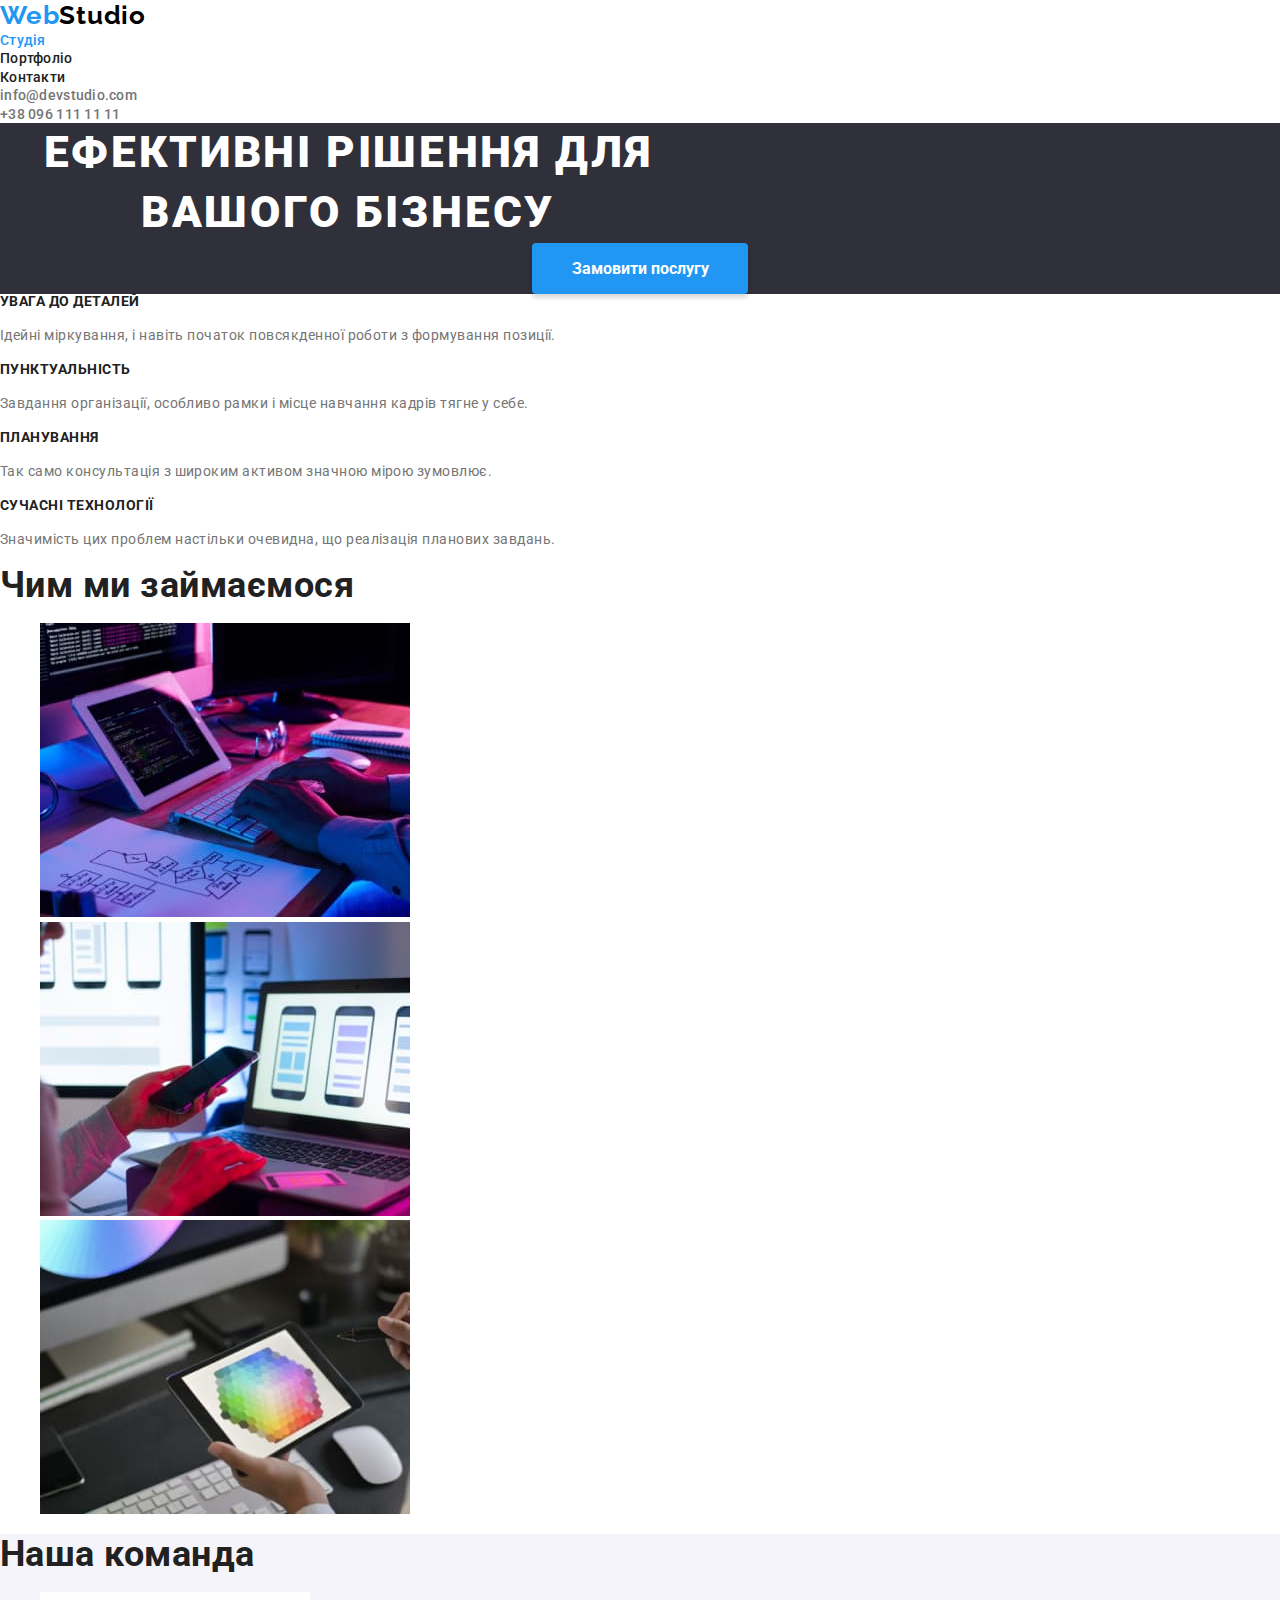
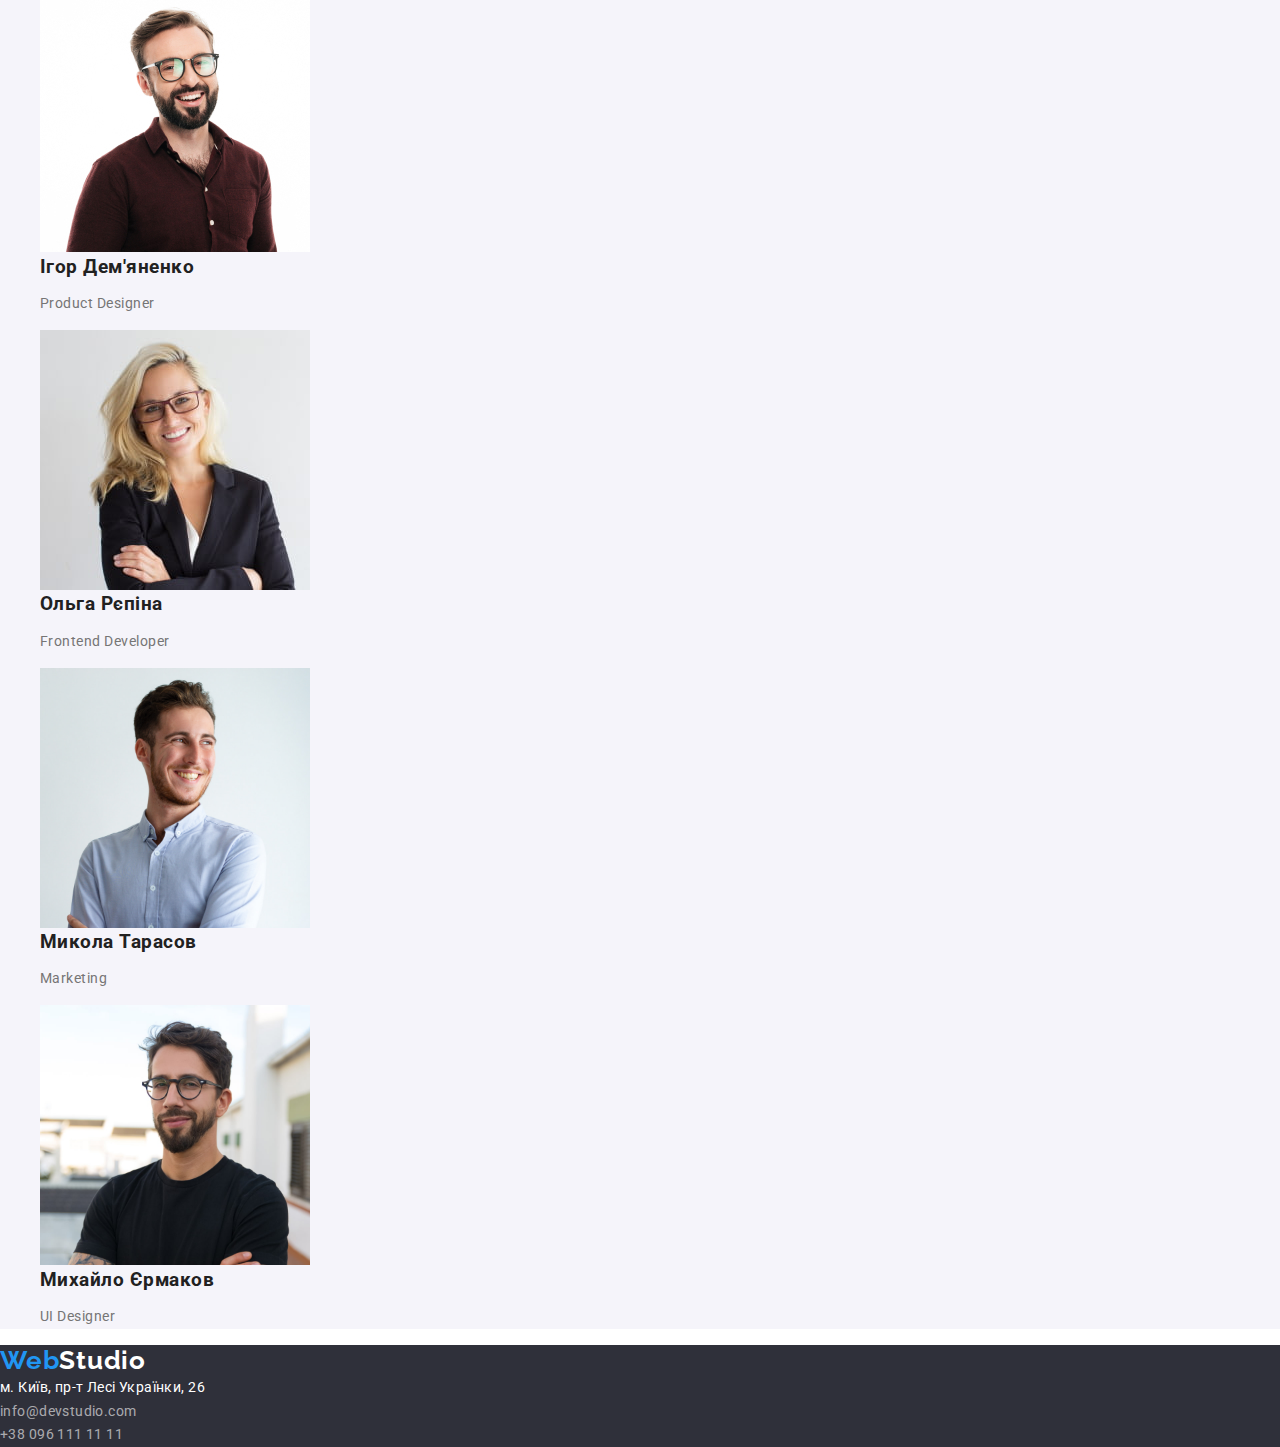
<file: index.html>
<!DOCTYPE html>
<html lang="uk">

<head>
  <meta charset="UTF-8" />
  <meta http-equiv="X-UA-Compatible" content="IE=edge" />
  <meta name="viewport" content="width=device-width, initial-scale=1.0" />
  <title>WebStudio</title>
  <link href="https://fonts.googleapis.com/css2?family=Raleway:wght@700&family=Roboto:wght@400;500;700;900&display=swap"
    rel="stylesheet" />
  <link rel="stylesheet"
    href="https://cdnjs.cloudflare.com/ajax/libs/modern-normalize/1.1.0/modern-normalize.min.css" />
  <link rel="stylesheet" href="./css/styles.css" />
</head>

<body>
  <header>
    <nav class="nav container">
      <a href="./index.html" lang="en" class="logo"><span class="logo-link">Web</span><span></span>Studio</a>


      <ul class="nav-links list">
        <li><a href="./index.html" class="link current">Студія</a></li>
        <li><a href="./portfolio.html" class="link">Портфоліо</a></li>
        <li><a href="./test.html" class="link">Контакти</a></li>
      </ul>
    </nav>
    <ul class="nav-contacts list">
      <li>
        <a href="mailto:info@devstudio.com" class="contact link">info@devstudio.com</a>
      </li>
      <li>
        <a href="tel:+380961111111" class="contact link">+38 096 111 11 11</a>
      </li>
    </ul>
  </header>

  <main>
    <section class="hero">
      <h1 class="hero-title container">
        Ефективні рішення для вашого бізнесу
      </h1>
      <button type="button" class="button secondary">Замовити послугу</button>
    </section>
    <section class="">
      <!-- переваги -->
      <h2 class="features visually-hidden">переваги</h2>
      <div class="container">
        <ul class="list">
          <li>
            <h3 class="features-title">УВАГА ДО ДЕТАЛЕЙ</h3>
            <p class="text">
              Ідейні міркування, і навіть початок повсякденної роботи з
              формування позиції.
            </p>
          </li>
          <li>
            <h3 class="features-title">ПУНКТУАЛЬНІСТЬ</h3>
            <p class="text">
              Завдання організації, особливо рамки і місце навчання кадрів
              тягне у себе.
            </p>
          </li>
          <li>
            <h3 class="features-title">ПЛАНУВАННЯ</h3>
            <p class="text">
              Так само консультація з широким активом значною мірою зумовлює.
            </p>
          </li>
          <li>
            <h3 class="features-title">СУЧАСНІ ТЕХНОЛОГІЇ</h3>
            <p class="text">
              Значимість цих проблем настільки очевидна, що реалізація
              планових завдань.
            </p>
          </li>
        </ul>
      </div>
    </section>
    <section class="section">
      <h2 class="section-title">Чим ми займаємося</h2>
      <ul>
        <li>
          <img src="./images/coding.jpg" alt="Створення сайту" width="370" />
        </li>
        <li>
          <img src="./images/adaptation.jpg" alt="Адаптація сайту для різних пристроїв" width="370" />
        </li>
        <li>
          <img src="./images/design.jpg" alt="Розробка дизайну для сайту" width="370" />
        </li>
      </ul>
    </section>

    <section class="team bgc">
      <h2 class="section-title">Наша команда</h2>
      <ul>
        <li>
          <img src="./images/designer.jpg" alt="Розробник продукту Ігор Дем'яненко" width="270" />
          <h3>Ігор Дем'яненко</h3>
          <p class="text" lang="en">Product Designer</p>
        </li>
        <li>
          <img src="./images/developer.jpg" alt="Фронтенд розробник Ольга Рєпіна" width="270" />
          <h3>Ольга Рєпіна</h3>
          <p class="text" lang="en">Frontend Developer</p>
        </li>
        <li>
          <img src="./images/marketing.jpg" alt="Маркетолог Микола Тарасов" width="270" />
          <h3>Микола Тарасов</h3>
          <p class="text" lang="en">Marketing</p>
        </li>
        <li>
          <img src="./images/member.jpg" alt="Розробник інтерфейсу" width="270" />
          <h3>Михайло Єрмаков</h3>
          <p class="text" lang="en">UI Designer</p>
        </li>
      </ul>
    </section>
  </main>
  <footer class="footer">
    <a lang="en" href="./index.html" class="footer-logo"><span class="logo-link">Web</span>Studio</a>
    <address class="address">
      <ul class="address-links list">
        <li>
          <a href="https://goo.gl/maps/rEYh6PdM1hheBsNV8" class="link" target="_blank"
            rel="nooper noreferrer nofollow"><span class="map">м. Київ, пр-т Лесі Українки, 26</span></a>
        </li>
        <li>
          <a href="mailto:info@devstudio.com" class="contact link">info@devstudio.com</a>
        </li>
        <li>
          <a href="tel:+380961111111" class="contact link">+38 096 111 11 11</a>
        </li>
      </ul>
    </address>
  </footer>
</body>

</html>
</file>
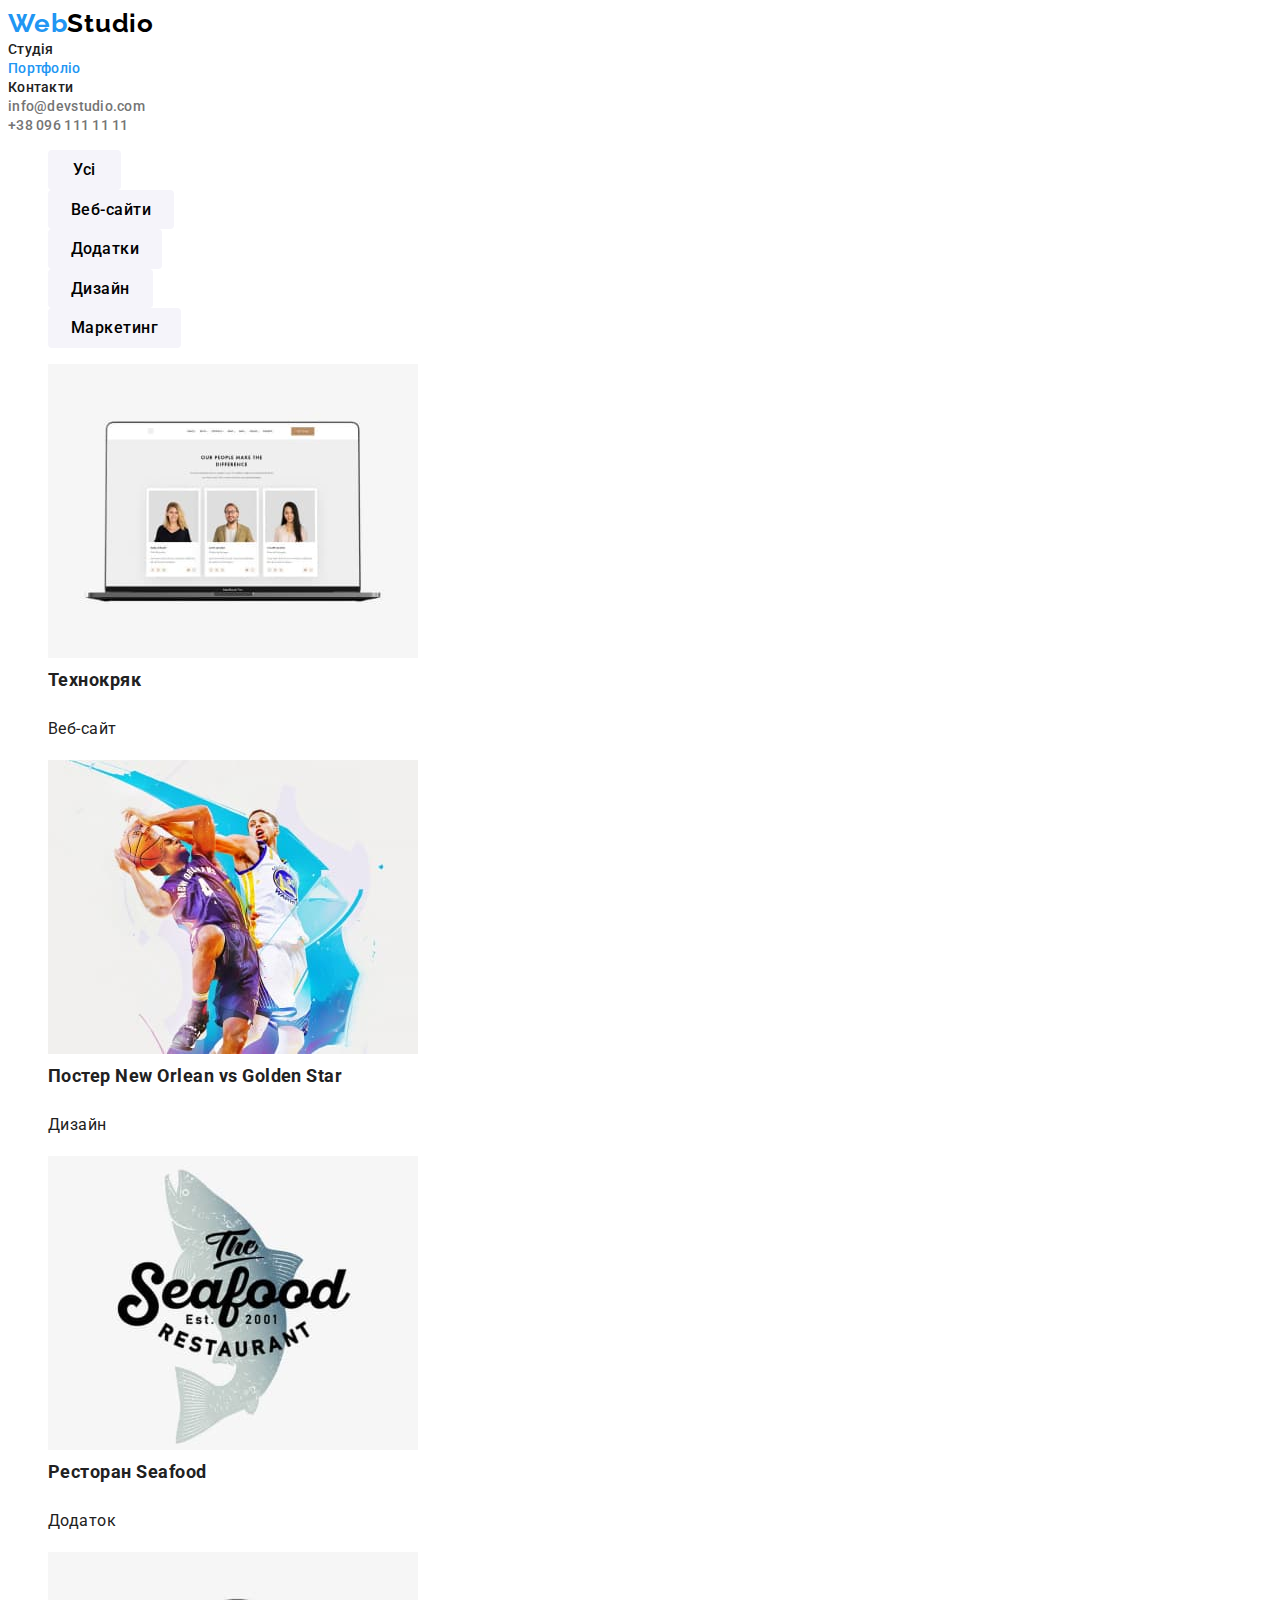
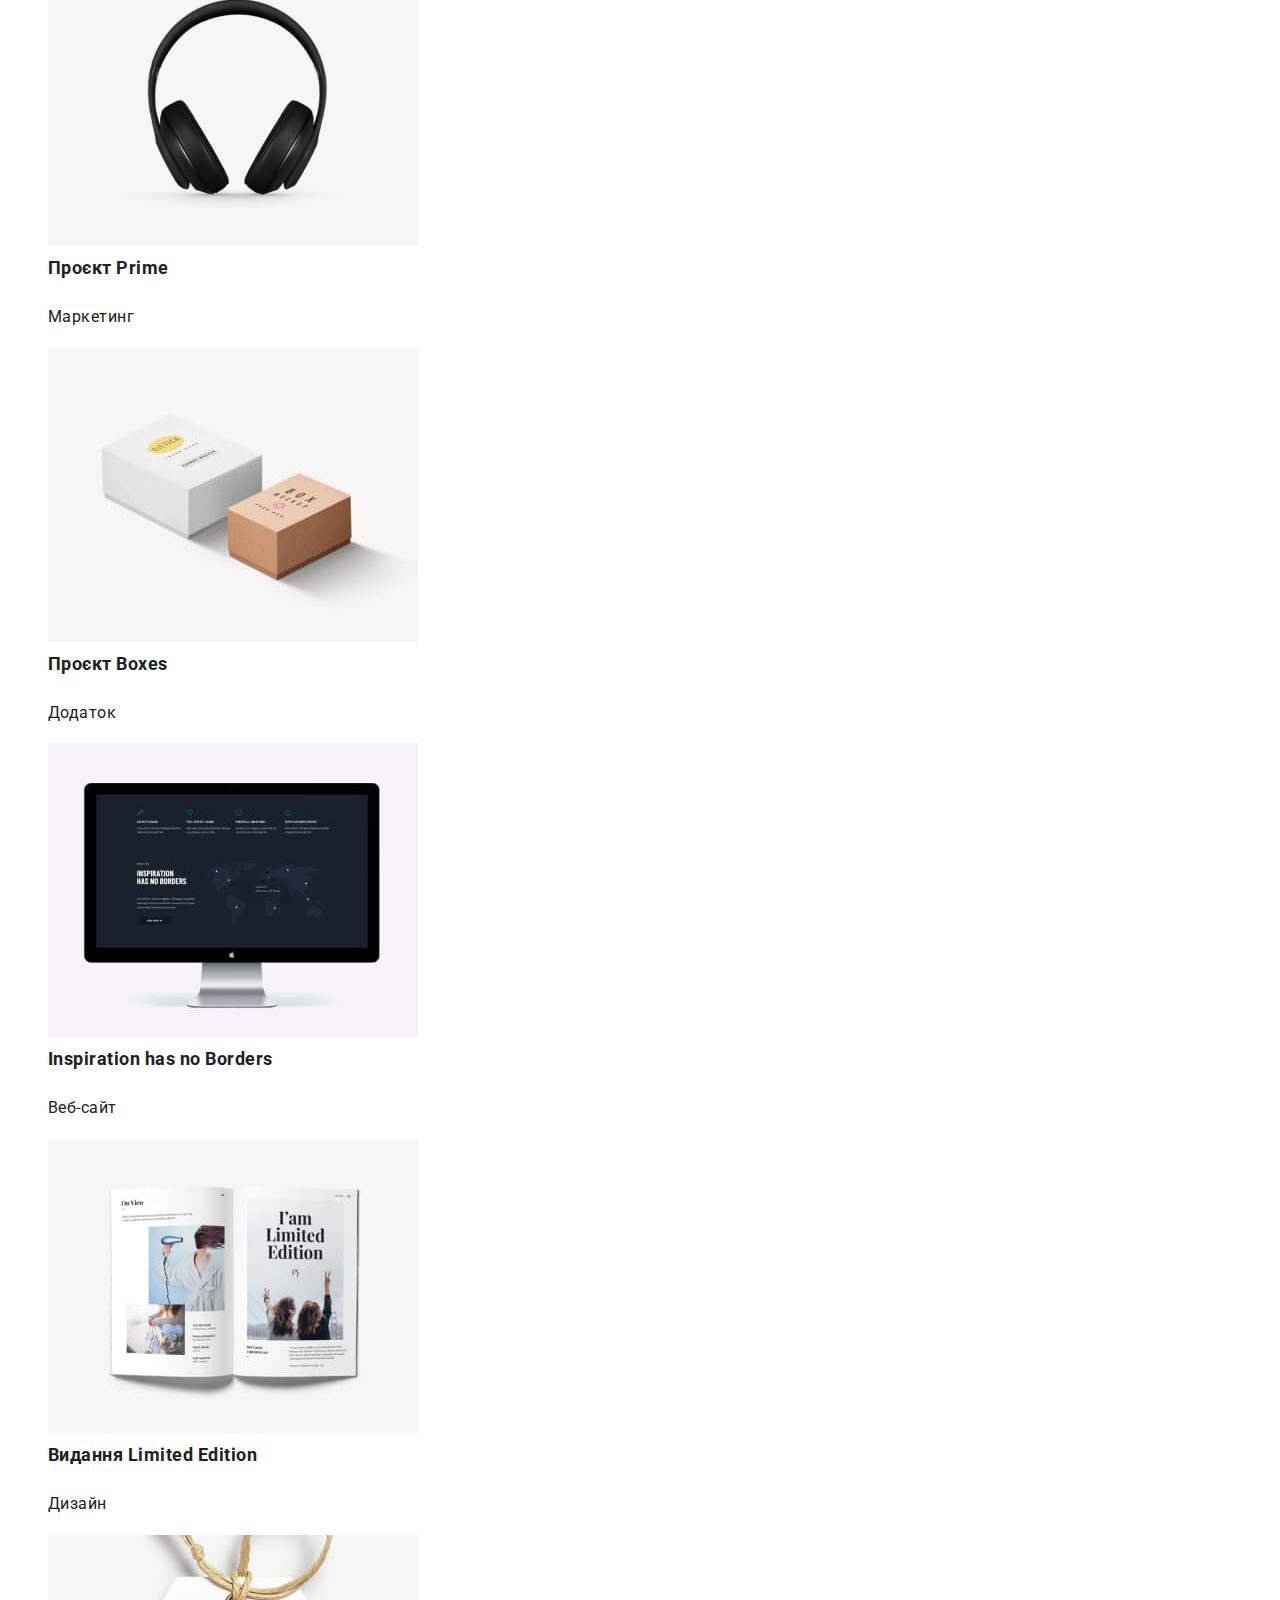
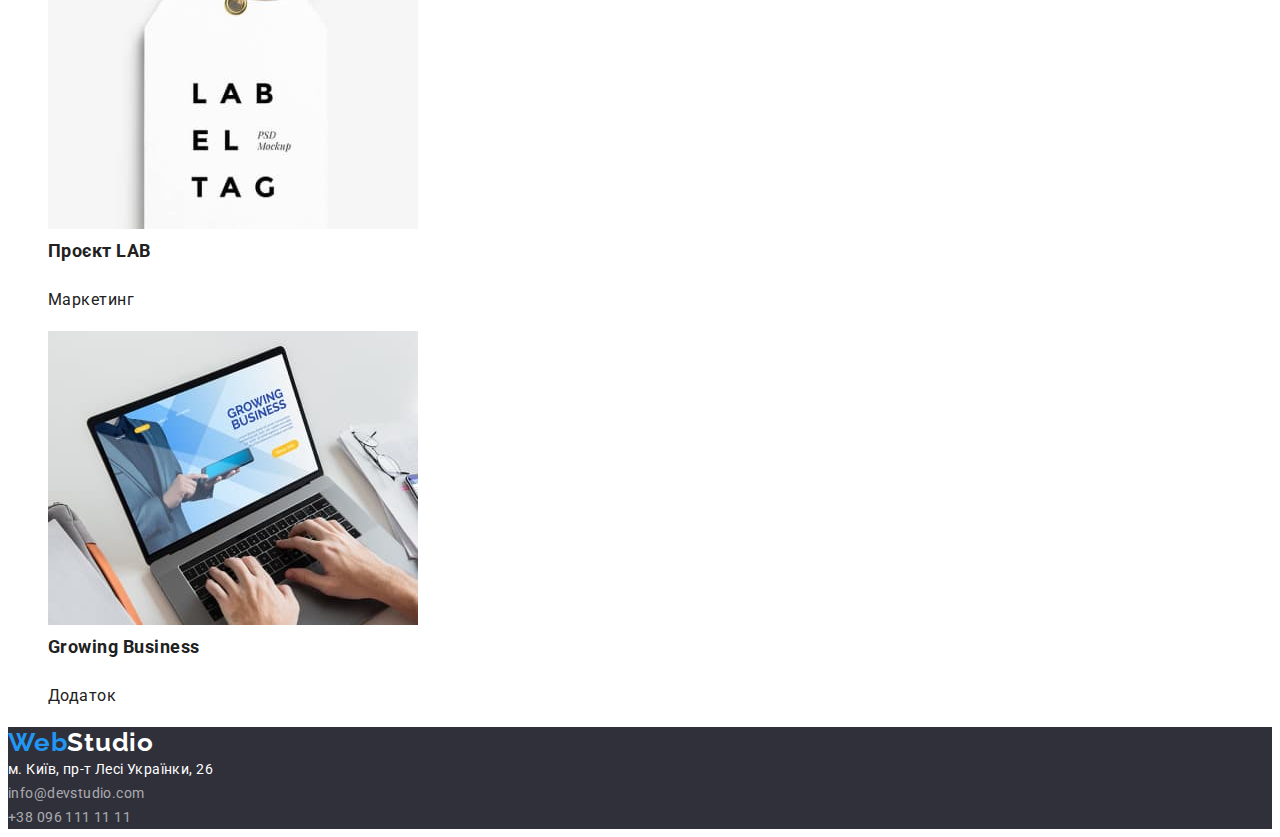
<file: portfolio.html>
<!DOCTYPE html>
<html lang="uk">
  <head>
    <meta charset="UTF-8" />
    <meta http-equiv="X-UA-Compatible" content="IE=edge" />
    <meta name="viewport" content="width=device-width, initial-scale=1.0" />
    <title>Document</title>
    <link
      href="https://fonts.googleapis.com/css2?family=Raleway:wght@700&family=Roboto:wght@400;500;700;900&display=swap"
      rel="stylesheet"
    />
    <link rel="stylesheet" href="./css/styles.css" />
  </head>
  <body>
    <header>
      <nav class="nav">
        <a href="./index.html" lang="en" class="logo"
          ><span class="logo-link">Web</span><span></span>Studio</a
        >
        <ul class="nav-links list">
          <li><a href="./index.html" class="link">Студія</a></li>
          <li><a href="./portfolio.html" class="link current">Портфоліо</a></li>
          <li><a href="" class="link">Контакти</a></li>
        </ul>
      </nav>
      <ul class="nav-contacts list">
        <li>
          <a href="mailto:info@devstudio.com" class="contact link link"
            >info@devstudio.com</a
          >
        </li>
        <li>
          <a href="tel:+380961111111" class="contact link link"
            >+38 096 111 11 11</a
          >
        </li>
      </ul>
    </header>
    <main>
      <section class="">
        <!-- Портфоліо -->
        <h1 class="visually-hidden">Портфоліо</h1>
        <ul class="buttons link">
          <li><button type="button" class="button primaru">Усі</button></li>
          <li>
            <button type="button" class="button primaru">Веб-сайти</button>
          </li>
          <li>
            <button type="button" class="button primaru">Додатки</button>
          </li>
          <li>
            <button type="button" class="button primaru">Дизайн</button>
          </li>
          <li>
            <button type="button" class="button primaru">Маркетинг</button>
          </li>
        </ul>
      </section>
      <section>
        <ul class="portfolio">
          <li>
            <a href="" class="portfolio-link link">
              <img
                src="./images/portfolio/laptop.jpg"
                alt="ноутбук з зображенням веб-сторінки"
                width="370"
              />
              <h2>Технокряк</h2>
              <p class="portfolio-subtitle">Веб-сайт</p>
            </a>
          </li>
          <li>
            <img
              src="./images/portfolio/basketball.jpg"
              alt="два хлоаця грають в баскетбол"
              width="370"
            />
            <!--не знаю як змінити мову на англійську, якщо в рядку перше слово "постер" українською  -->
            <h2>
              <a href="" class="portfolio-link link"
                >Постер New Orlean vs Golden Star</a
              >
            </h2>
            <p class="portfolio-subtitle">Дизайн</p>
          </li>
          <li>
            <img
              src="./images/portfolio/seafood.jpg"
              alt="логотип ресторану з однотонним лососем на задньому фоні"
              width="370"
            />
            <!-- те саме питання з мовою заголовку -->
            <h2><a href="" class="portfolio-link link">Ресторан Seafood</a></h2>
            <p class="portfolio-subtitle">Додаток</p>
          </li>
          <li>
            <img
              src="./images/portfolio/headphones.jpg"
              alt="навушники"
              width="370"
            />
            <h2><a href="" class="portfolio-link link">Проєкт Prime</a></h2>
            <p class="portfolio-subtitle">Маркетинг</p>
          </li>
          <li>
            <img
              src="./images/portfolio/boxes.jpg"
              alt="дві коробки"
              width="370"
            />
            <h2><a href="" class="portfolio-link link">Проєкт Boxes</a></h2>
            <p class="portfolio-subtitle">Додаток</p>
          </li>
          <li>
            <img
              src="./images/portfolio/iMac.jpg"
              alt="комп'ютер відомої марки"
              width="370"
            />
            <h2>
              <a href="" class="portfolio-link link" lang="en"
                >Inspiration has no Borders</a
              >
            </h2>
            <p class="portfolio-subtitle">Веб-сайт</p>
          </li>
          <li>
            <img src="./images/portfolio/book.jpg" alt="журнал" width="370" />
            <h2>
              <a href="" class="portfolio-link link">Видання Limited Edition</a>
            </h2>
            <p class="portfolio-subtitle">Дизайн</p>
          </li>
          <li>
            <img
              src="./images/portfolio/lab.jpg"
              alt="картонний ярлик з логотипом проєкту"
              width="370"
            />
            <h2><a href="" class="portfolio-link link">Проєкт LAB</a></h2>
            <p class="portfolio-subtitle">Маркетинг</p>
          </li>
          <li>
            <img
              src="./images/portfolio/hands.jpg"
              alt="руки над клавіатурою ноутбуку"
              width="370"
            />
            <h2><a href="" class="portfolio-link link">Growing Business</a></h2>
            <p class="portfolio-subtitle">Додаток</p>
          </li>
        </ul>
      </section>
    </main>
    <footer class="footer">
      <a lang="en" href="./index.html" class="footer-logo"
        ><span class="logo-link">Web</span>Studio</a
      >
      <address class="address">
        <ul class="address-links list">
          <li>
            <a
              href="https://goo.gl/maps/rEYh6PdM1hheBsNV8"
              class="link"
              target="_blank"
              rel="nooper noreferrer nofollow"
              ><span class="map">м. Київ, пр-т Лесі Українки, 26</span></a
            >
          </li>
          <li>
            <a href="mailto:info@devstudio.com" class="contact link"
              >info@devstudio.com</a
            >
          </li>
          <li>
            <a href="tel:+380961111111" class="contact link"
              >+38 096 111 11 11</a
            >
          </li>
        </ul>
      </address>
    </footer>
  </body>
</html>
</file>
<file: css/styles.css>
/* акцент #2196F3 */
/* текст rgba(33, 33, 33, 1) */
/* параграфи та контакти в хедері rgba(117, 117, 117, 1) */
/* адресС АЛЕ НЕ КАРТА З АДРЕСОЮ БО АДРЕСА ПРОСТО БІЛА rgba(255, 255, 255, 0.6) */
/* другорядний колір фону #F5F4FA */

html{
  box-sizing: border-box;
}
*,
*::before,
*::after {
  box-sizing: inherit;
}

/* Решта коду */
:root {
  --primary-text-color: rgba(117, 117, 117, 1);
  --title-color: rgba(33, 33, 33, 1);
  --accent-color: #2196f3;
  --button-color: var(--title-color);
  --button-background: #f5f4fa;
  --bgc-secondary: #f5f4fa;
  --common-bgc: #f5f5f5;
  --footer-hero-bgc: #2f303a;
}

body {
  color: rgba(33, 33, 33, 1);
  /* background-color: var(--common-bgc); */
  font-family: Roboto, sans-serif;
  letter-spacing: 0.03em;
  /* font-size: 14; */
}

/* параграфи в файлі index.html */
body .text {
  color: rgba(117, 117, 117, 1);
  font-size: 14px;
  line-height: 1.7;
}

/* загальна стилізація кнопок */
.button {
  cursor: pointer;
  font-weight: 500;
  font-size: 16px;
  border-radius: 4px;
  background-color: var(--button-background);
  border: 4px solid  #f5f4fa;
  border: 1px solid transparent;
  
}
/* стилізація кнопок на сторінці портфоліо */

.button.primaru {
  font-family: inherit;
  background-color: var(--button-background);
  /* font-style: normal; */
  font-weight: 500;
  font-size: 16px;
  line-height: 1.6;
  padding: 6px 22px;
  text-align: center;
  min-width: 73px;
  text-align: center;
  letter-spacing: 0.03em;
}
.button.primaru:hover,
.button.primaru:active,
.button.primaru:focus {
  background-color: var(--accent-color);
  color: rgba(255, 255, 255, 1);
}
/* кнопка "замовити послугу" */
.button.secondary {
  background-color: var(--accent-color);
  color: rgba(255, 255, 255, 1);
  line-height: 1.87;
  font-weight: 700;
  min-width: 216px;
  padding: 10px 32px;
  text-align: center;
  box-shadow: 0px 4px 4px rgba(0, 0, 0, 0.15);
  
  border: 1px solid transparent;
  /* position: absolute;
    width: 216px;
    height: 50px;
    left: 692px;
    top: 430px; */
}

/* стилізація хедера */
.logo {
  color: rgba(0, 0, 0, 1);
}
/* .logo:visited{
    color: (33, 33, 33, 1);
} */
.logo-link {
  color: rgba(33, 150, 243, 1);
}
/* cстилізація всіх заголовків */
h1, h2, h3, h4, h5, h6{
  margin: 0px;
}
.hero>h1{
  color: #fff;
  width: 696px;
}




/* оформлення шрифра для лого в футурі та хедері */
.logo,
.footer-logo {
  font-family: Raleway;
  font-size: 26px;
  font-weight: 700;
  line-height: 1.19;
  letter-spacing: 0.03em;
  text-align: left;
  text-decoration: none;
  margin-top: 0px;
  margin-bottom: 0px;

  
}

.nav-contacts .contact {
  color: rgba(117, 117, 117, 1);
  font-weight: 500;
  line-height: 1.17px;
  font-size: 14px;
  letter-spacing: 0.02em;
}
.contact:hover,
.contact:focus {
  color: #2196f3;
}
/* стилізація блоку з головною навігацією на головній сторінці в хедері*/
.nav-links .link {
  color: rgba(33, 33, 33, 1);
  font-weight: 500;
  line-height: 1.17;
  font-size: 14px;
  letter-spacing: 0.02em;
}
.nav-links .link:hover,
.link:focus {
  color: rgba(33, 150, 243, 1);
}
.nav-links .link.current {
  color: rgba(33, 150, 243, 1);
}

/* стилізація блоку герой */


.hero-title {
  color: #fff;
  font-size: 44px;
  font-weight: 900;
  line-height: 1.36;
  letter-spacing: 0.06em;
  text-align: center;
  text-transform: uppercase;
}

.hero {
  text-align: center;
  /* outline: 5px solid red; */
}
/* заголовки блоку "перваги" головної сторінки  */
.features-title {
  font-size: 14px;
  line-height: 1.14;

}
/* фон hero footer */
.hero,
.footer{
  background-color: var(--footer-hero-bgc)
}

address{
  font-style: normal;
}

/* посилання в футері */
.map {
  color: #ffffff;
  font-size: 14px;
  line-height: 1.7;
  letter-spacing: 0.03em;

}

.map:hover,
.map:focus {
  color: #2196f3;
}
.address-links .contact {
  color: rgba(255, 255, 255, 0.6);
  font-size: 14px;
  line-height: 1.7;
  letter-spacing: 0.03em;
}
.address-links .contact:hover,
.contact:focus {
  color: #2196f3;
  /* font-size: 14px;
  line-height: 1.7;
  letter-spacing: 0.03em; */
}

.footer-logo {
  color: #ffffff;
}
/* утіліта для видалення оформлення списку */
.list {
  list-style: none;
  margin: 0px 0px;
  padding: 0px 0px;
}
/* оформлення фону для секції team початкової сторінки */

.team.bgc {
  background-color: var(--bgc-secondary);

  
  /* HELP!!!!!!!! Я НЕ РОЗУМІЮ ЧОГО НЕ ПЕРЕЗАПИСУЄТЬСЯ КОЛІР ДЛЯ ЦІЄЇ СЕКЦІЇ, А НАСТЛІДУЄЬБСЯ З body. у тегу 
  .team.bgc специфічність 20, а body - 1 */

}

/* оформлення заголовків h2 */
.section-title {
  color: rgba(33, 33, 33, 1);
  font-weight: 700;
  font-size: 36px;
  line-height: 1.16;
  
  /* text-align: center; */
}
.portfolio a {
  color: var(--title-color);
}


/* утілітка для оформлення посиланнь */
.link {
  text-decoration: none;
}
ul {
  list-style: none;
}
/* .ul .address-links{
    text-align: left;
} */
.hide {
  display: none;
}
/* редагування стилю тексту на сторінці портфоліо */
.portfolio-link {
  font-size: 18px;
}
.portfolio p {
  font-size: 16px;
  line-height: 1.87;
}
.portfolio h2 {
  color: rgba(33, 33, 33, 1);
  font-weight: 700;
  font-size: 18px;
  line-height: 2;
}
/* .footer-logo {
    margin-right: px;
} */


.section{
  /* outline: 2px solid red; */
  overflow: scroll;
}
.visually-hidden {
  position: absolute;
    white-space: nowrap;
    width: 1px;
    height: 1px;
    overflow: hidden;
    border: 0;
    padding: 0;
    clip: rect(0 0 0 0);
    clip-path: inset(50%);
    margin: -1px;
}
</file>
